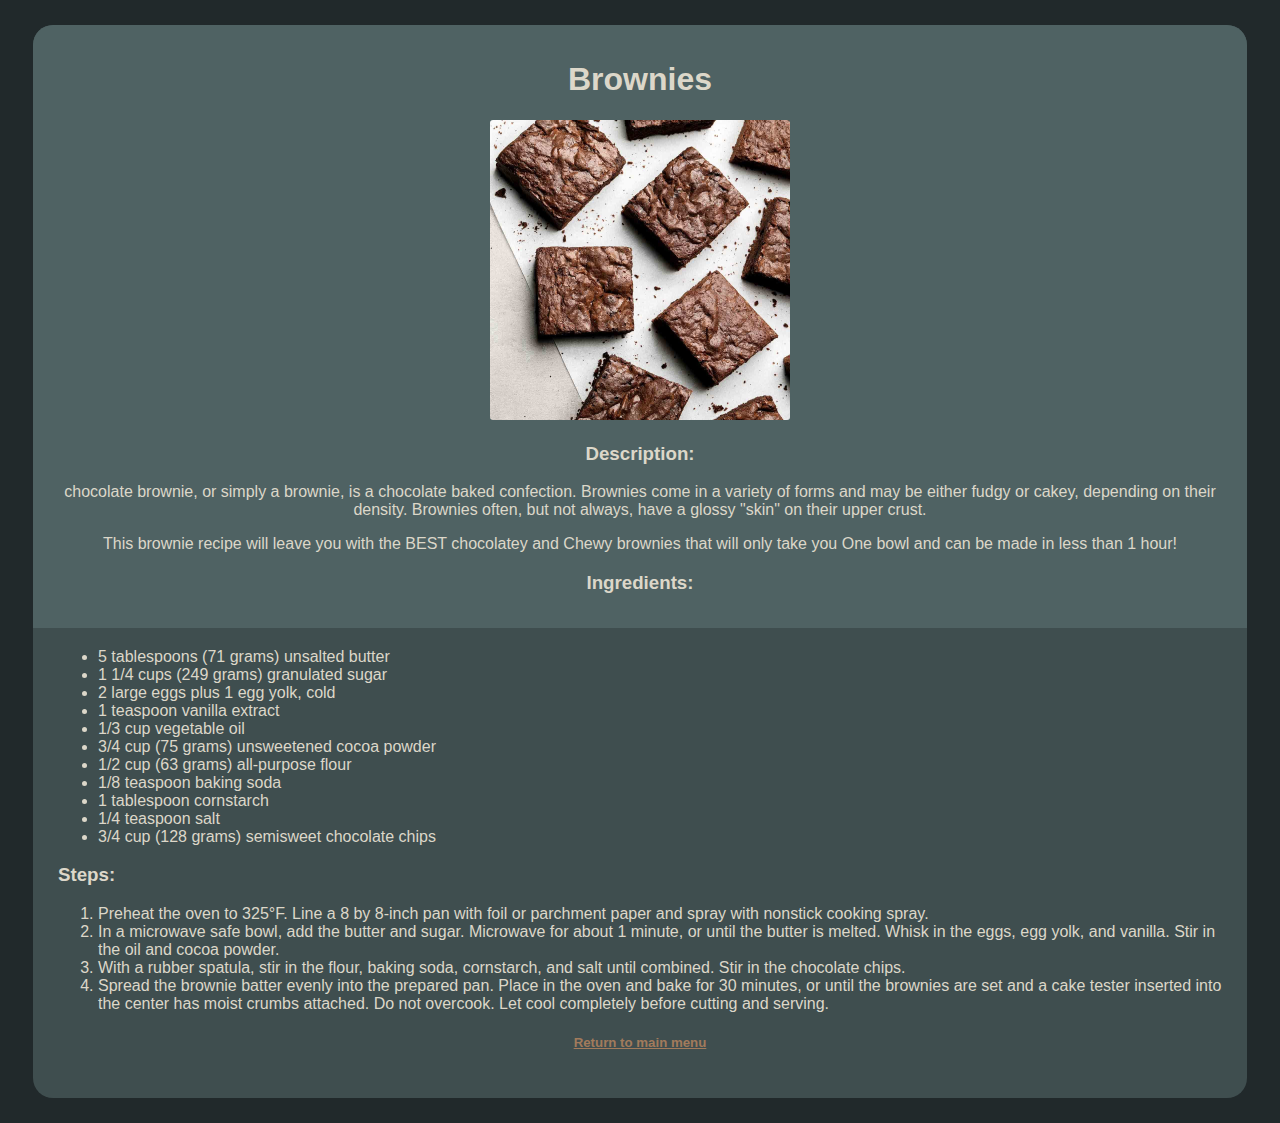
<file: recipes/brownies.html>
<!DOCTYPE html>
<html lang="en">
  <head>
    <meta charset="UTF-8">
    <title>Brownies</title>
    <link rel="stylesheet" href="../stylesheet.css">
  </head>

  <body>
    <div class="recipe-box">
    <div class="title-box">
	<h1>Brownies</h1>
    <img src="../images/brownies-image.jpg" alt="Brownies" height="300" width="300">
    <h3>
        Description:
    </h3>
    <p>
        chocolate brownie, or simply a brownie, is a chocolate baked confection. 
        Brownies come in a variety of forms and may be either fudgy or cakey,  depending on their density.
        Brownies often, but not always, have a glossy "skin" on their upper crust. 
    </p>
    <p>
        This brownie recipe will leave you with the BEST chocolatey and Chewy brownies
        that will only take you One bowl and can be made in less than 1 hour!
    </p>

    <h3>
        Ingredients:
    </h3>
    </div>

    <ul>
        <li>5 tablespoons (71 grams) unsalted butter</li>
        <li>1 1/4 cups (249 grams) granulated sugar</li>
        <li>2 large eggs plus 1 egg yolk, cold</li>
        <li>1 teaspoon vanilla extract</li>
        <li>1/3 cup vegetable oil</li>
        <li>3/4 cup (75 grams) unsweetened cocoa powder</li>
        <li>1/2 cup (63 grams) all-purpose flour</li>
        <li>1/8 teaspoon baking soda</li>
        <li>1 tablespoon cornstarch</li>
        <li>1/4 teaspoon salt</li>
        <li>3/4 cup (128 grams) semisweet chocolate chips</li>
    </ul>
    <h3>
        Steps:
    </h3>
    <ol>
        <li>Preheat the oven to 325°F. Line a 8 by 8-inch pan with foil or parchment paper and spray with nonstick cooking spray.</li>
        <li>In a microwave safe bowl, add the butter and sugar. Microwave for about 1 minute, or until the butter is melted. Whisk in the eggs, egg yolk, and vanilla. Stir in the oil and cocoa powder.</li>
        <li>With a rubber spatula, stir in the flour, baking soda, cornstarch, and salt until combined. Stir in the chocolate chips.</li>
        <li>Spread the brownie batter evenly into the prepared pan. Place in the oven and bake for 30 minutes, or until the brownies are set and a cake tester inserted into the center has moist crumbs attached. Do not overcook. Let cool completely before cutting and serving.</li>
    </ol>
    <a href ="../index.html"><h5>Return to main menu</h5></a>
    </div>
    </body>

</html>
</file>
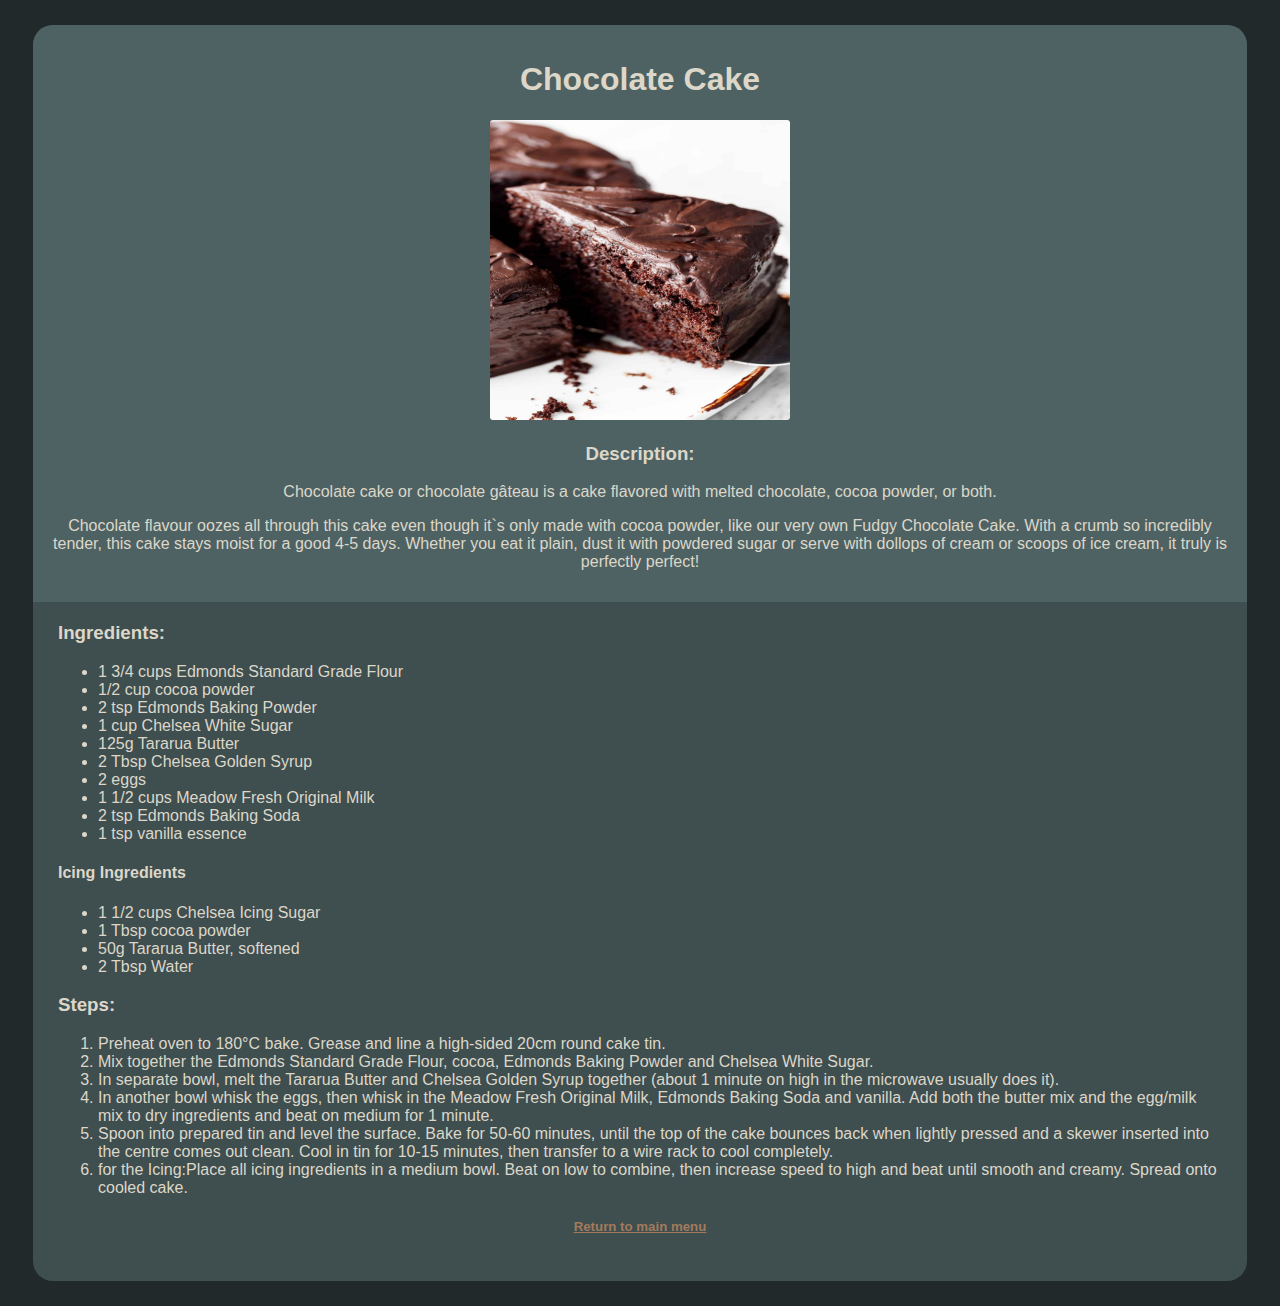
<file: recipes/chocolate-cake.html>
<!DOCTYPE html>
<html lang="en">
  <head>
    <meta charset="UTF-8">
    <title>Chocolate Cake</title>
    <link rel="stylesheet" href="../stylesheet.css">
  </head>

  <body>
    <div class="recipe-box">
    <div class="title-box">
	<h1 >Chocolate Cake</h1>
    <img src="../images/chocolate-cake.jpg" alt="Chocolate Cake" height="300" width="300">
    <h3>
        Description:
    </h3>
    <p>
        Chocolate cake or chocolate gâteau 
        is a cake flavored with melted chocolate, cocoa powder, or both.
    </p>
    <p>
        Chocolate flavour oozes all through this cake even though it`s only made with cocoa powder,
        like our very own Fudgy Chocolate Cake. With a crumb so incredibly tender, this cake stays moist for a good 4-5 days.
        Whether you eat it plain, dust it with powdered sugar or serve with dollops of cream or scoops of ice cream, it truly is perfectly perfect!
    </p>
    </div>
    <h3>
        Ingredients:
    </h3>
    <ul>
        <li> 1 3/4 cups Edmonds Standard Grade Flour</li>
        <li>1/2 cup cocoa powder</li>
        <li>2 tsp Edmonds Baking Powder</li>
        <li>1 cup Chelsea White Sugar</li>
        <li>125g Tararua Butter</li>
        <li>2 Tbsp Chelsea Golden Syrup</li>
        <li>2 eggs</li>
        <li>1 1/2 cups Meadow Fresh Original Milk</li>
        <li>2 tsp Edmonds Baking Soda</li>
        <li>1 tsp vanilla essence</li>
    </ul>
    <h4>Icing Ingredients</h4>
    <ul>
        <li>1 1/2 cups Chelsea Icing Sugar</li>
        <li>1 Tbsp cocoa powder</li>
        <li>50g Tararua Butter, softened</li>
        <li>2 Tbsp Water</li>
    </ul>
    <h3>
        Steps:
    </h3>
    <ol>
        <li>Preheat oven to 180°C bake. Grease and line a high-sided 20cm round cake tin.</li>
        <li>Mix together the Edmonds Standard Grade Flour, cocoa, Edmonds Baking Powder and Chelsea White Sugar. </li>
        <li>In separate bowl, melt the Tararua Butter and Chelsea Golden Syrup together (about 1 minute on high in the microwave usually does it). </li>
        <li>In another bowl whisk the eggs, then whisk in the Meadow Fresh Original Milk, Edmonds Baking Soda and vanilla. Add both the butter mix and the egg/milk mix to dry ingredients and beat on medium for 1 minute.</li>
        <li>Spoon into prepared tin and level the surface. Bake for 50-60 minutes, until the top of the cake bounces back when lightly pressed and a skewer inserted into the centre comes out clean. Cool in tin for 10-15 minutes, then transfer to a wire rack to cool completely. </li>
        <li>for the Icing:Place all icing ingredients in a medium bowl. Beat on low to combine, then increase speed to high and beat until smooth and creamy. Spread onto cooled cake.</li>
    </ol>
    <a href ="../index.html"><h5>Return to main menu</h5></a>
    </div>
  </body>

</html>
</file>
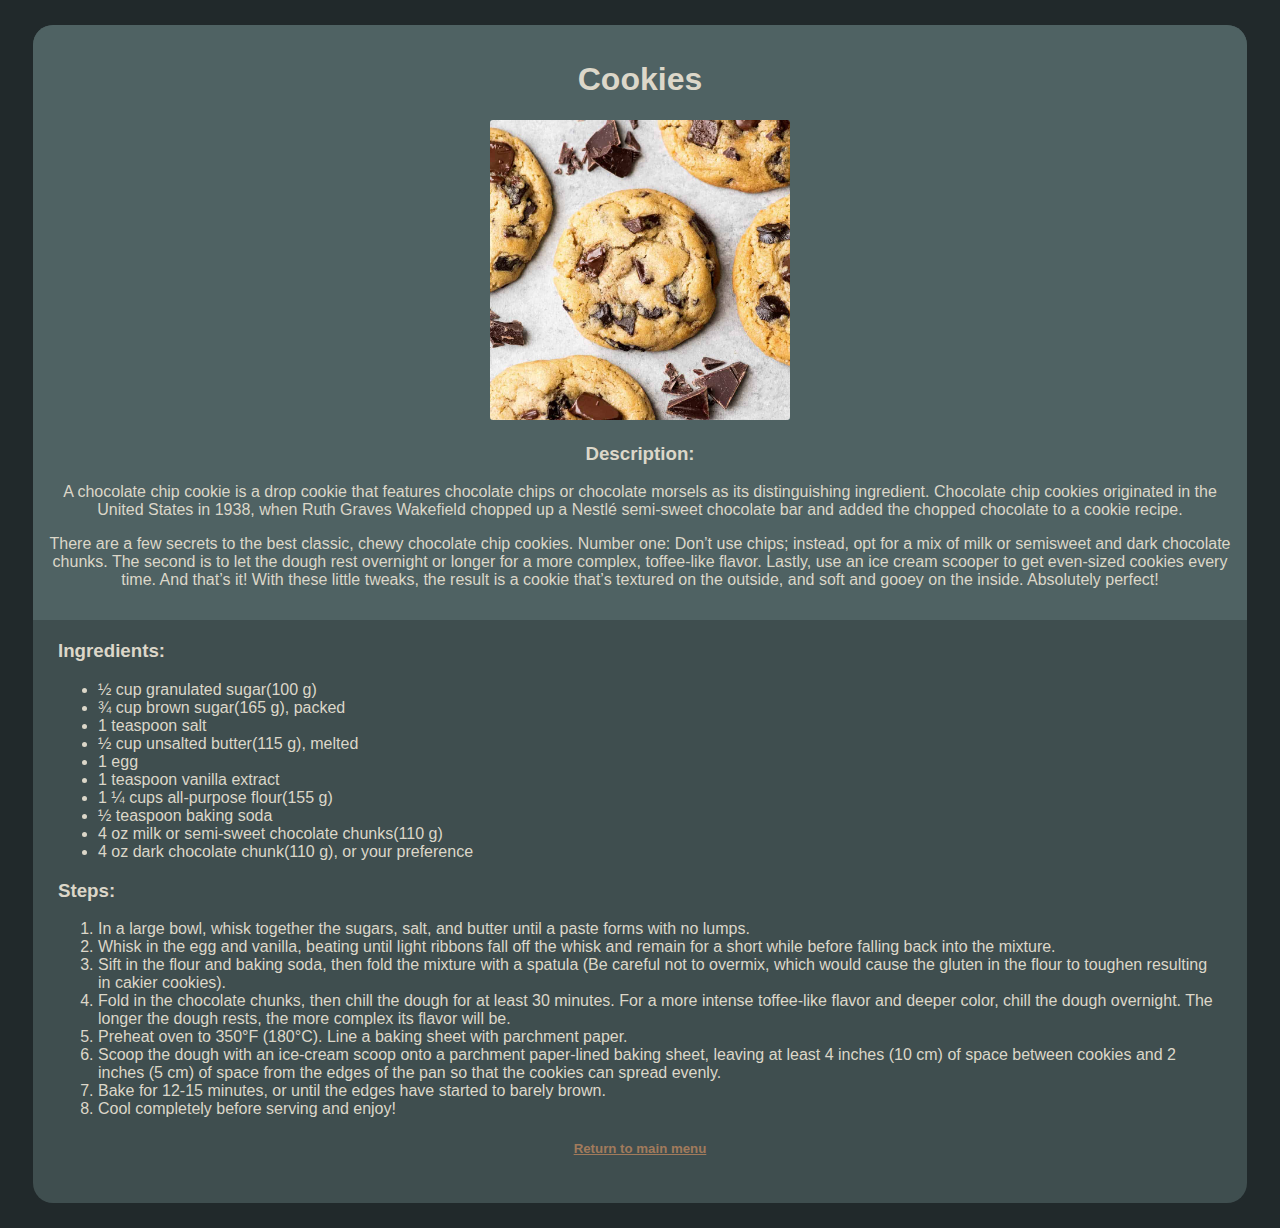
<file: recipes/cookies.html>
<!DOCTYPE html>
<html lang="en">
  <head>
    <meta charset="UTF-8">
    <title>Cookies</title>
    <link rel="stylesheet" href="../stylesheet.css">
  </head>

  <body>
    <div class="recipe-box">
    <div  class="title-box">
	<h1>Cookies</h1>
    <img src="../images/cookies-image.jpg" alt="cookies" height="300" width="300">
    <h3>
        Description:
    </h3>
    <p>
        A chocolate chip cookie is a drop cookie that features chocolate chips or chocolate morsels as its distinguishing ingredient. 
        Chocolate chip cookies originated in the United States in 1938,
        when Ruth Graves Wakefield chopped up a Nestlé semi-sweet chocolate bar and added the chopped chocolate to a cookie recipe.
    </p>
    <p>
        There are a few secrets to the best classic, chewy chocolate chip cookies. Number one: Don’t use chips; instead, opt for a mix of milk or semisweet and dark chocolate chunks. 
        The second is to let the dough rest overnight or longer for a more complex, toffee-like flavor.
        Lastly, use an ice cream scooper to get even-sized cookies every time. And that’s it! With these little tweaks, the result is a cookie that’s textured on the outside, and soft and gooey on the inside. 
        Absolutely perfect!
    </p>
    </div>
    <h3>
        Ingredients:
    </h3>
    <ul>
        <li>½ cup granulated sugar(100 g)</li>
        <li>¾ cup brown sugar(165 g), packed</li>
        <li>1 teaspoon salt</li>
        <li>½ cup unsalted butter(115 g), melted</li>
        <li>1 egg</li>
        <li>1 teaspoon vanilla extract</li>
        <li>1 ¼ cups all-purpose flour(155 g)</li>
        <li>½ teaspoon baking soda</li>
        <li>4 oz milk or semi-sweet chocolate chunks(110 g)</li>
        <li>4 oz dark chocolate chunk(110 g), or your preference</li>
    </ul>
    <h3>
        Steps:
    </h3>
    <ol>
        <li>In a large bowl, whisk together the sugars, salt, and butter until a paste forms with no lumps.</li>
        <li>Whisk in the egg and vanilla, beating until light ribbons fall off the whisk and remain for a short while before falling back into the mixture.</li>
        <li>Sift in the flour and baking soda, then fold the mixture with a spatula (Be careful not to overmix, which would cause the gluten in the flour to toughen resulting in cakier cookies).</li>
        <li>Fold in the chocolate chunks, then chill the dough for at least 30 minutes. For a more intense toffee-like flavor and deeper color, chill the dough overnight. The longer the dough rests, the more complex its flavor will be.</li>
        <li>Preheat oven to 350°F (180°C). Line a baking sheet with parchment paper.</li>
        <li>Scoop the dough with an ice-cream scoop onto a parchment paper-lined baking sheet, leaving at least 4 inches (10 cm) of space between cookies and 2 inches (5 cm) of space from the edges of the pan so that the cookies can spread evenly.</li>
        <li>Bake for 12-15 minutes, or until the edges have started to barely brown.</li>
        <li>Cool completely before serving and enjoy!</li>
    </ol>
    <a href ="../index.html"><h5>Return to main menu</h5></a>
    </div>  
  </body>

</html>
</file>
<file: stylesheet.css>
html{
    background-color: #21292b;
    color:#DCD7C9;
    font-family:'Gill Sans', 'Gill Sans MT', Calibri, 'Trebuchet MS', sans-serif
}

.title-box{
    background-color:#4f6263;
    border-radius: 20px 20px 0px 0px; 
    padding: 15px;
    margin: -25px;
    margin-bottom:20px;
    max-width: max-content;
    text-align: center;

}


a{
    color:#A27B5C;
    text-align: center;
}

a:hover{
    color:#b56c30;
}

.recipe-box{
    background-color:#3F4E4F;
    margin:25px;
    padding: 25px;
    border-radius: 20px;
    max-width: max-content;
    word-wrap: break-word;


}

img{
    border-radius:3px;
}

.main-title-box{
    width: fit-content;
    height:fit-content;
    margin:50px auto;
    padding: 50px;
    border-radius: 10px;
    text-align: center;
    background-color: #3F4E4F;
    font-size:45px;
    overflow:hidden;
}


.recipe-menu li{
margin-right: 25px;
font-size: 20px;
display: inline-flex;
}

.main-title-box img{
    padding: 15px;
    width:50vh;
    height:50vh;
}
</file>
